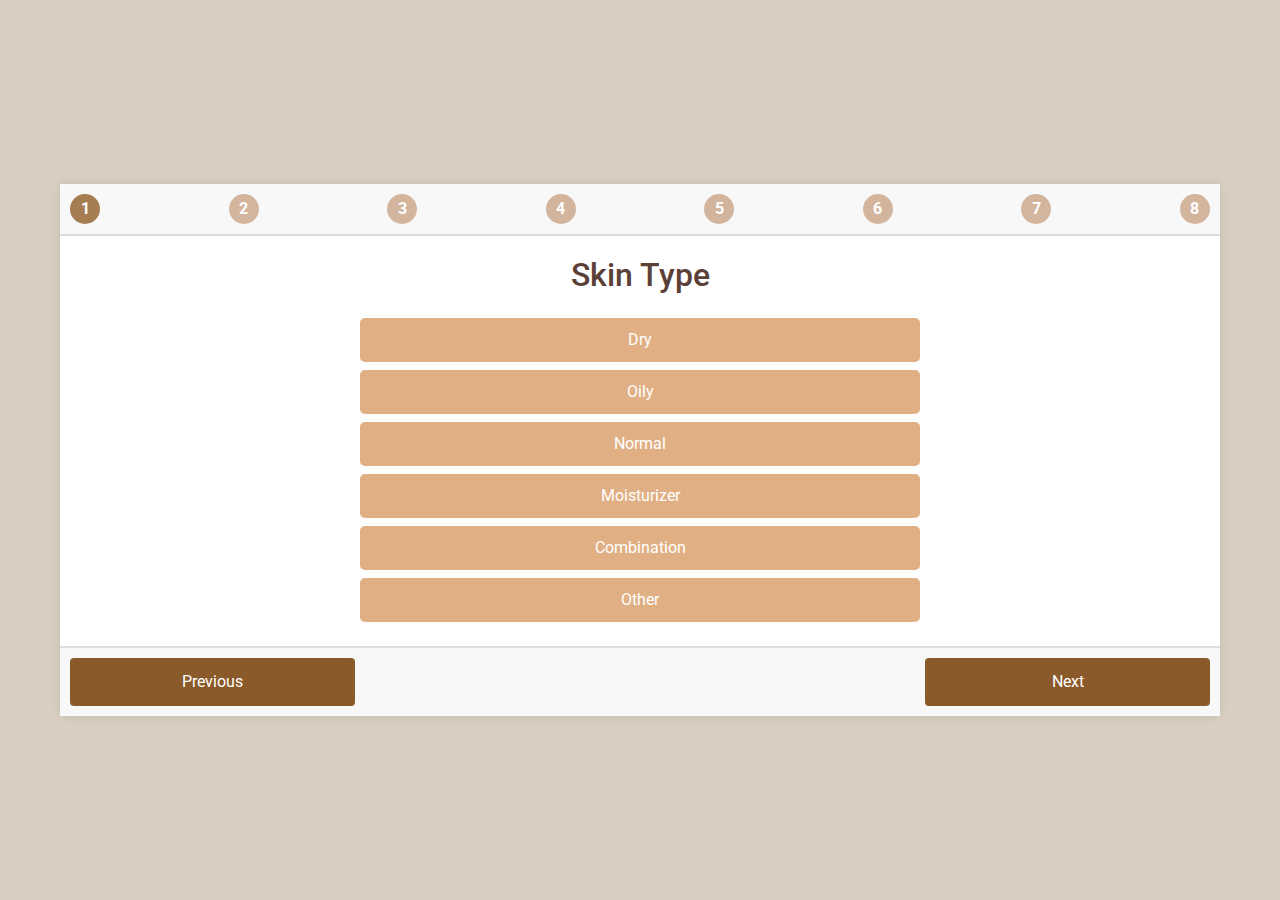
<file: Stepper.html>
<!DOCTYPE html>
<html lang="en">
<head>
    <meta charset="UTF-8">
    <meta name="viewport" content="width=device-width, initial-scale=1.0">
    <title>Skin Care question</title>
    <link href="https://fonts.googleapis.com/css2?family=Roboto:wght@400;700&display=swap" rel="stylesheet">
    <link rel="shortcut icon" type="image/x-icon" href="images/logo.jpg">
    <link rel="stylesheet" href="css/bootstrap.min.css">
    <link rel="stylesheet" href="css/Stepper.css">
</head>
<body>


    <div class="container">
        <div class="stepper">
            <div class="steps">
                <!-- Step indicators -->
                <div class="step" id="step-1">1</div>
                <div class="step" id="step-2">2</div>
                <div class="step" id="step-3">3</div>
                <div class="step" id="step-4">4</div>
                <div class="step" id="step-5">5</div>
                <div class="step" id="step-6">6</div>
                <div class="step" id="step-7">7</div>
                <div class="step" id="step-8">8</div>

            </div>
            <div class="content">
                <!-- Questions -->
                <div class="question text-center" id="question-1">
                    <div class="question-container  " >
                        <h2>Skin Type</h2>
                        <div class="options  ">
                            <button class="option w-50 m-1" onclick="toggleSelection(this)">Dry</button>
                            <button class="option w-50 m-1" onclick="toggleSelection(this)">Oily</button>
                            <button class="option w-50 m-1" onclick="toggleSelection(this)">Normal</button>
                            <button class="option w-50 m-1" onclick="toggleSelection(this)">Moisturizer</button>
                            <button class="option w-50 m-1" onclick="toggleSelection(this)">Combination</button>
                            <button class="option w-50 m-1" onclick="toggleSelection(this)">Other</button>
                        </div>
                    </div>
                </div>
                <div class="question" id="question-2" style="display: none;">
                    <div class="question-container  " >
                        <h2>How can we help? </h2>
                        <div class="options  ">
                            <button class="option w-50 m-1" onclick="toggleSelection(this)">pigmentation and acne etc</button>
                            <button class="option w-50 m-1" onclick="toggleSelection(this)">Bridal preparation</button>
                            <button class="option w-50 m-1" onclick="toggleSelection(this)">Skin care during pregnancy</button>
                            <button class="option w-50 m-1" onclick="toggleSelection(this)">Skin care during menopause / hormonal changes</button>
                            <button class="option w-50 m-1" onclick="toggleSelection(this)">I want general healthy skin</button>
                        </div>
                    </div>
                </div>
                <div class="question" id="question-3" style="display: none;">
                    <div class="question-container  " >
                        <h2>Do you have concerns about your eye area?</h2>
                        <div class="options  ">
                            <button class="option w-50 m-1" onclick="toggleSelection(this)">Fine Lines</button>
                            <button class="option w-50 m-1" onclick="toggleSelection(this)">Puffiness</button>
                            <button class="option w-50 m-1" onclick="toggleSelection(this)">Darkness</button>
                            <button class="option w-50 m-1" onclick="toggleSelection(this)">Wrinkles</button>
                            <button class="option w-50 m-1" onclick="toggleSelection(this)">Dehydration</button>
                            <button class="option w-50 m-1" onclick="toggleSelection(this)">None</button>
                        </div>
                    </div>
                </div>
                <div class="question" id="question-4" style="display: none;">
                    <div class="question-container  " >
                        <h2>Which skincare steps do you follow?</h2>
                        <div class="options  ">
                            <button class="option w-50 m-1" onclick="toggleSelection(this)">Cleanser</button>
                            <button class="option w-50 m-1" onclick="toggleSelection(this)">Toner</button>
                            <button class="option w-50 m-1" onclick="toggleSelection(this)">Serum</button>
                            <button class="option w-50 m-1" onclick="toggleSelection(this)">Moisturizer</button>
                            <button class="option w-50 m-1" onclick="toggleSelection(this)">Sunscreen</button>
                            <button class="option w-50 m-1" onclick="toggleSelection(this)">Face Mask</button>
                        </div>
                    </div>
                </div>
                <div class="question" id="question-5" style="display: none;">
                    <div class="question-container  " >
                        <h2>I drink... A cup daily</h2>
                        <div class="options  ">
                            <button class="option w-50 m-1" onclick="toggleSelection(this)"> 1-3 </button>
                            <button class="option w-50 m-1" onclick="toggleSelection(this)">4-5</button>
                            <button class="option w-50 m-1" onclick="toggleSelection(this)">6-7</button>
                            <button class="option w-50 m-1" onclick="toggleSelection(this)">7-8</button>
                            <button class="option w-50 m-1" onclick="toggleSelection(this)">8-9</button>
                            <button class="option w-50 m-1" onclick="toggleSelection(this)">9-10</button>
                            <button class="option w-50 m-1" onclick="toggleSelection(this)">10 Or more</button>
                        </div>
                    </div>
                </div>
                <div class="question" id="question-6" style="display: none;">
                    <div class="question-container  " >
                        <h2>Wrinkles on my skin</h2>
                        <div class="options  ">
                            <button class="option w-50 m-1" onclick="toggleSelection(this)">Doesn't exist yet</button>
                            <button class="option w-50 m-1" onclick="toggleSelection(this)">Few </button>
                            <button class="option w-50 m-1" onclick="toggleSelection(this)">Spread and deep</button>
                            <button class="option w-50 m-1" onclick="toggleSelection(this)">Few and superficial</button>
                            <button class="option w-50 m-1" onclick="toggleSelection(this)">Spread and superficial</button>
                            <button class="option w-50 m-1" onclick="toggleSelection(this)">superficial and deep</button>
                        </div>
                    </div>
                </div>
                <div class="question -question-7" id="question-2" style="display: none;">
                    <div class="d-flex justify-content-center align-items-center">
                        <div class="loading">
                            <div class="loader mx-auto"></div>
                            <p>Fetching weather data...</p>
                        </div>
                        <div class="weather-info col-sm-12">
                            <h1>Here is the weather information in your area that has a negative impact on your skin</h1>
                            <div class="weather-detail">
                                <div>
                                    <p id="temperature">--</p>
                                    <small>Temperature (°C)</small>
                                </div>
                                <div>
                                    <p id="weather">--</p>
                                    <small>Condition</small>
                                </div>
                            </div>
                            <div class="weather-detail">
                                <div>
                                    <p id="wind">--</p>
                                    <small>Wind Speed (km/h)</small>
                                </div>
                            </div>
                        </div>
                        </div>
                    </div>
                <div class="question" id="question-8" style="display: none;">
                    <div class="form-container">
                        <h2>We Need Some basic information</h2>
                        <form id="simpleForm">
                            <label for="name">Name:</label>
                            <input type="text" id="name" name="name" required>
                
                            <label for="email">Email:</label>
                            <input type="email" id="email" name="email" required>
                
                            <label for="age">Age:</label>
                            <input type="number" id="age" name="age" required>
                
                            <!-- New Gender Selection -->
                            <label>Gender:</label>
                            <div class="gender-container">
                                <label>
                                    <input type="radio" name="gender" value="Female" required> Female
                                </label>
                                <label>
                                    <input type="radio" name="gender" value="Male" required> Male
                                </label>
                            </div>
                
                            <label for="message">Message:</label>
                            <textarea id="message" name="message" rows="4" required></textarea>
                
                            <button class="" type="submit">Submit</button>
                        </form>
                
                        <div id="formOutput"></div>
                    </div>
                </div>
                
                <!-- Add more questions here -->
            </div>
            <div class="controls">
                <button id="prevBtn" onclick="changeStep(-1)">Previous</button>
                <button id="nextBtn" onclick="changeStep(1)">Next</button>
            </div>
        </div>
    </div>
  
    <script src="js/bootstrap.bundle.min.js"></script>
    <script src="js/Stepper.js"></script>
</body>
</html>
</file>
<file: css/Stepper.css>
body {
    font-family: 'Roboto', sans-serif;
    margin: 0;
    padding: 0;
    display: flex;
    justify-content: center;
    align-items: center;
    height: 100vh;
    background-color: rgb(216, 207, 194);
}

.container {
    width: 100%;
    max-width: 1200px; /* Limit max-width for large screens */
    height: auto;
    overflow: auto; /* Allow scrolling if content overflows */
    padding: 20px; /* Add some padding for better spacing */
}

.stepper {
    display: flex;
    flex-direction: column;
    height: 100%;
    background: #fff;
    border-radius: 8px;
    box-shadow: 0 0 10px rgba(0, 0, 0, 0.1);
}

.steps {
    display: flex;
    justify-content: space-between;
    padding: 10px;
    background: #f8f8f8;
    border-bottom: 2px solid #ddd;
}

.step {
    width: 30px;
    height: 30px;
    display: flex;
    justify-content: center;
    align-items: center;
    border-radius: 50%;
    background: #d3b59e;
    color: white;
    font-weight: bold;
    cursor: pointer;
}

.step.active {
    background: #a67c52;
}

.content {
    flex: 1;
    padding: 20px;
}

.question {
    display: none;
}

.controls {
    display: flex;
    justify-content: space-between;
    padding: 10px;
    background: #f8f8f8;
    border-top: 2px solid #ddd;
}

button {
    background: #d3b59e;
    border: none;
    color: white;
    padding: 10px 20px;
    border-radius: 5px;
    cursor: pointer;
}

button:hover {
    background: #a67c52;
}
.question-container {
    text-align: center;
}


.option {
    padding: 10px 20px;
    background-color: #e0b084;
    border: none;
    border-radius: 5px;
    cursor: pointer;
    transition: background-color 0.3s;
}

.option:hover {
    background-color: #cc8e5f;
}

.option.selected {
    background-color: #b8713b;
    color: white;
}

.form-container {
    /* background-color: #d2b48c; Light brown color */
    /* padding: 20px; */
    /* border-radius: 8px; */
    /* box-shadow: 0 4px 8px rgba(0, 0, 0, 0.1); */
    width: 100%; /* Width set to 50% */
    max-width: 500px;
    text-align: center;
    margin: auto;
    
}

h2 {
    margin-bottom: 20px;
    color: #5a4037; /* Darker brown for heading */
}

label {
    display: block;
    /* margin-bottom: 8px; */
    text-align: left;
    color: #5a4037; /* Darker brown for labels */
}

input, textarea {
    width: 100%;
    /* padding: 6px; */
    /* margin-bottom: 8px; */
    border: 1px solid #8b5a2b; /* Darker border */
    border-radius: 4px;
    background-color: #fff3e6; /* Light background for inputs */
}

/* Gender radio buttons style */
.gender-container {
    /* margin-bottom: 20px; */
    display: flex;
    justify-content: space-around;
    /* color: #5a4037; Darker brown */
}

button {
    width: 25%;
    padding: 12px 25px;
    background-color: #8b5a2b; 
    color: white;
    border: none;
    border-radius: 4px;
    cursor: pointer;
    transition: background-color 0.3s ease, transform 0.2s ease;
}

button:hover {
    background-color: #a67c52;
    transform: scale(1.05); /* Slightly enlarge on hover */}

#formOutput {
    margin-top: 20px;
    font-weight: bold;
    color: #5a4037; /* Dark brown for output text */
}
.loading, .weather-info {
    text-align: center;
    display: none;
    flex-direction: column;
    justify-content: center;
    align-items: center;
}
.loading {
    color: #a67b5b;
    font-size: 1.2rem;
}
.loader {
    border: 8px solid #e0d6c4;
    border-top: 8px solid #a67b5b;
    border-radius: 50%;
    width: 60px;
    height: 60px;
    animation: spin 1s linear infinite;
}
@keyframes spin {
    0% { transform: rotate(0deg); }
    100% { transform: rotate(360deg); }
}
.weather-info {
    /* background-color: #fff7ec; */
    padding: 20px;
    /* border-radius: 12px; */
    /* box-shadow: 0 4px 8px rgba(0, 0, 0, 0.1); */
    width: 50%;
    color: #5c4433;
    min-height: 60vh; /* Take up more vertical space */
    display: flex;
    flex-direction: column;
    justify-content: center;
    align-items: center;
    text-align: center;
    padding: 20px;
}
.weather-info h1 {
    font-size: 2rem;
    margin-bottom: 10px;
}
.weather-detail {
    display: flex;
    justify-content: space-between;
    width: 100%;
    margin: 10px 0;
}
.weather-detail div {
    text-align: center;
}
.weather-detail div p {
    font-size: 1.1rem;
    margin: 4px 0;
}
@media screen  and (max-width: 800px) {
  
    .weather-info {
        background-color: #fff7ec;
        padding: 20px;
        border-radius: 12px;
        box-shadow: 0 4px 8px rgba(0, 0, 0, 0.1);
        width: 90%;
        color: #5c4433;
        min-height: 60vh; 
        display: flex;
        flex-direction: column;
        justify-content: center;
        align-items: center;
        text-align: center;
        padding: 20px;
    }
  }
</file>
